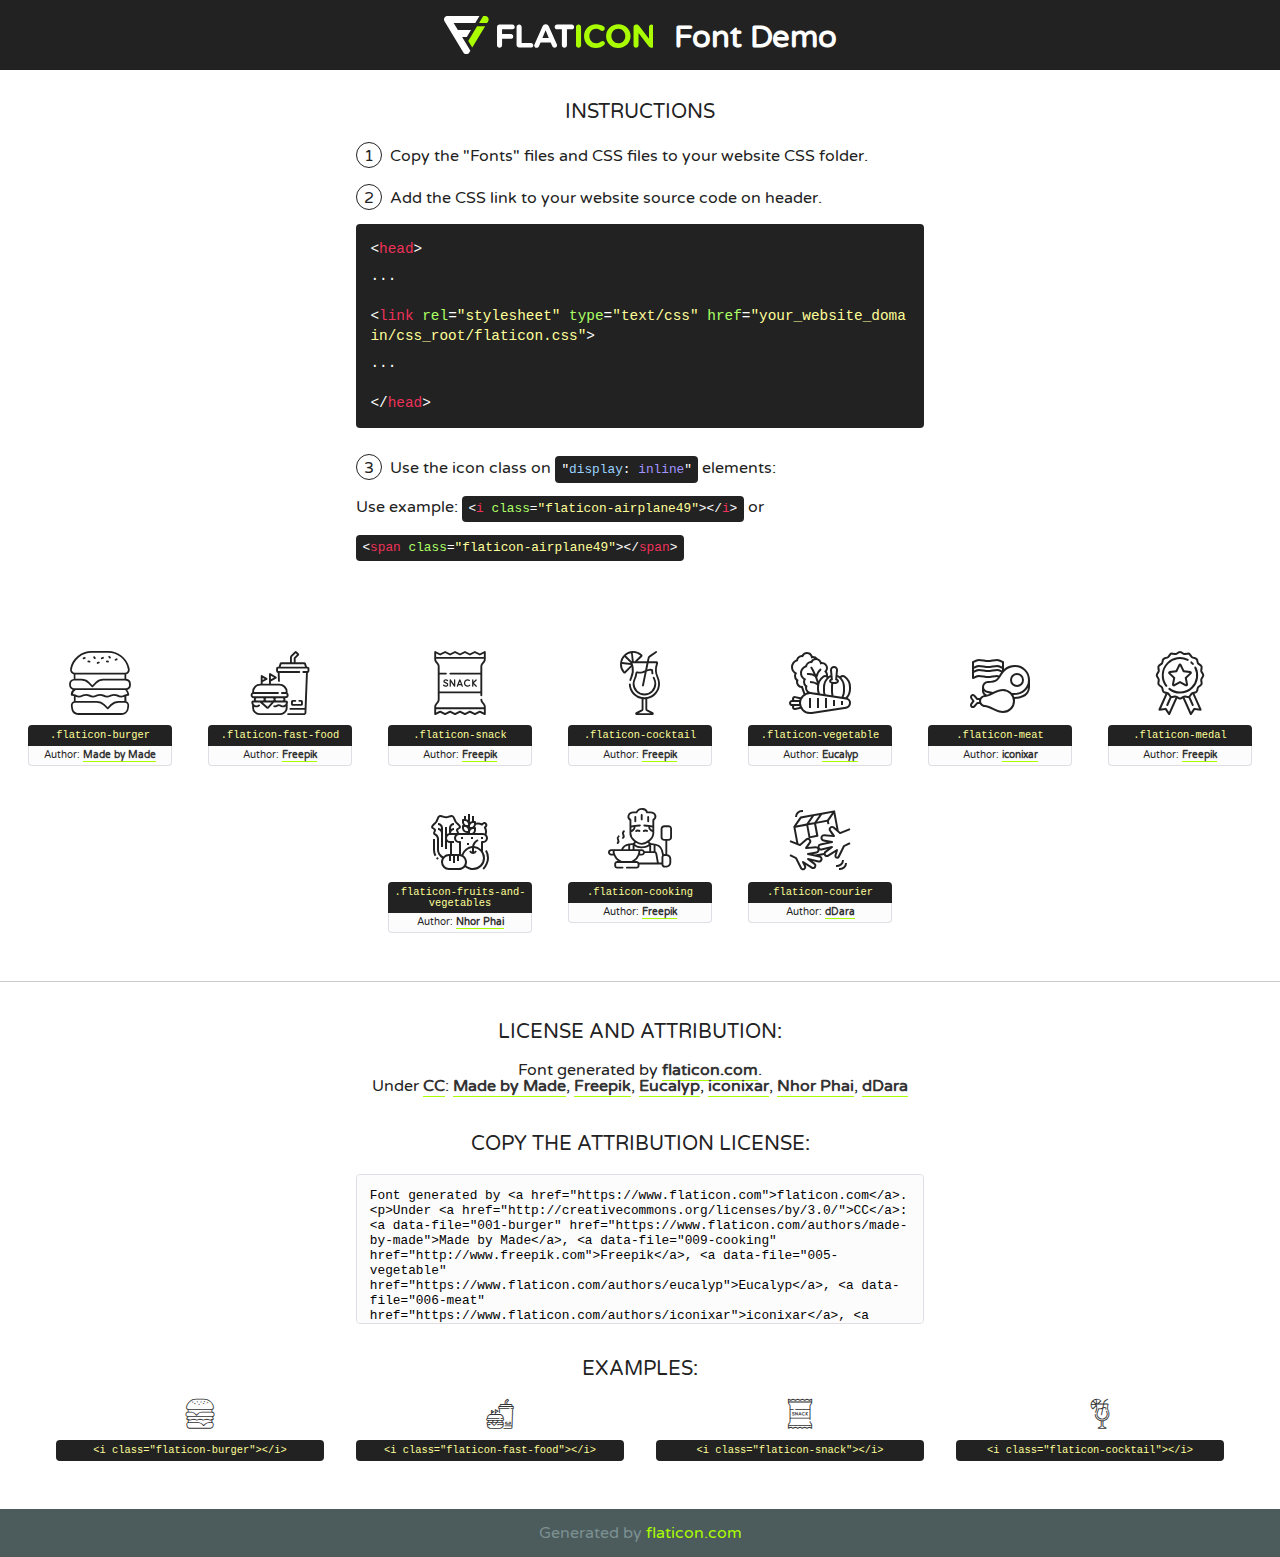
<file: mysite/static/lib/flaticon/font/flaticon.html>
<!DOCTYPE html>
<!--
  Flaticon icon font: Flaticon
  Creation date: 19/09/2020 16:59
-->
<html>
<!DOCTYPE html>
<html>

<head>
    <title>Flaticon WebFont</title>
    <link href="http://fonts.googleapis.com/css?family=Varela+Round" rel="stylesheet" type="text/css" />
    <link rel="stylesheet" type="text/css" href="flaticon.css">
    <meta charset="UTF-8">
    <style>
    html, body, div, span, applet, object, iframe,
    h1, h2, h3, h4, h5, h6, p, blockquote, pre,
    a, abbr, acronym, address, big, cite, code,
    del, dfn, em, img, ins, kbd, q, s, samp,
    small, strike, strong, sub, sup, tt, var,
    b, u, i, center,
    dl, dt, dd, ol, ul, li,
    fieldset, form, label, legend,
    table, caption, tbody, tfoot, thead, tr, th, td,
    article, aside, canvas, details, embed, 
    figure, figcaption, footer, header, hgroup, 
    menu, nav, output, ruby, section, summary,
    time, mark, audio, video {
        margin: 0;
        padding: 0;
        border: 0;
        font-size: 100%;
        font: inherit;
        vertical-align: baseline;
    }
    /* HTML5 display-role reset for older browsers */
    article, aside, details, figcaption, figure, 
    footer, header, hgroup, menu, nav, section {
        display: block;
    }
    body {
        line-height: 1;
    }
    ol, ul {
        list-style: none;
    }
    blockquote, q {
        quotes: none;
    }
    blockquote:before, blockquote:after,
    q:before, q:after {
        content: '';
        content: none;
    }
    table {
        border-collapse: collapse;
        border-spacing: 0;
    }
    body {
        font-family: 'Varela Round', Helvetica, Arial, sans-serif;
        font-size: 16px;
        color: #222;
    }
    a {
        color: #333;
        border-bottom: 1px solid #a9fd00;
        font-weight: bold;
        text-decoration: none;
    }
    * {
        -moz-box-sizing: border-box;
        -webkit-box-sizing: border-box;
        box-sizing: border-box;
        margin: 0;
        padding: 0;
    }
    [class^="flaticon-"]:before, [class*=" flaticon-"]:before, [class^="flaticon-"]:after, [class*=" flaticon-"]:after {
        font-family: Flaticon;
        font-size: 30px;
        font-style: normal;
        margin-left: 20px;
        color: #333;
    }
    .wrapper {
        max-width: 600px;
        margin: auto;
        padding: 0 1em;
    }
    .title {
        font-size: 1.25em;
        text-align: center;
        margin-bottom: 1em;
        text-transform: uppercase;
    }
    header {
        text-align: center;
        background-color: #222;
        color: #fff;
        padding: 1em;
    }
    header .logo {
        width: 210px;
        height: 38px;
        display: inline-block;
        vertical-align: middle;
        margin-right: 1em;
        border: none;
    }
    header strong {
        font-size: 1.95em;
        font-weight: bold;
        vertical-align: middle;
        margin-top: 5px;
        display: inline-block;
    }
    .demo {
        margin: 2em auto;
        line-height: 1.25em;
    }
    .demo ul li {
        margin-bottom: 1em;
    }
    .demo ul li .num {
        color: #222;
        border-radius: 20px;
        display: inline-block;
        width: 26px;
        padding: 3px;
        height: 26px;
        text-align: center;
        margin-right: 0.5em;
        border: 1px solid #222;
    }
    .demo ul li code {
        background-color: #222;
        border-radius: 4px;
        padding: 0.25em 0.5em;
        display: inline-block;
        color: #fff;
        font-family: Consolas,Monaco,Lucida Console,Liberation Mono,DejaVu Sans Mono,Bitstream Vera Sans Mono,Courier New, monospace;
        font-weight: lighter;
        margin-top: 1em;
        font-size: 0.8em;
        word-break: break-all;
    }
    .demo ul li code.big {
        padding: 1em;
        font-size: 0.9em;
    }
    .demo ul li code .red {
        color: #EF3159;
    }
    .demo ul li code .green {
        color: #ACFF65;
    }
    .demo ul li code .yellow {
        color: #FFFF99;
    }
    .demo ul li code .blue {
        color: #99D3FF;
    }
    .demo ul li code .purple {
        color: #A295FF;
    }
    .demo ul li code .dots {
        margin-top: 0.5em;
        display: block;
    }
    #glyphs {
        border-bottom: 1px solid #ccc;
        padding: 2em 0;
        text-align: center;
    }
    .glyph {
        display: inline-block;
        width: 9em;
        margin: 1em;
        text-align: center;
        vertical-align: top;
        background: #FFF;
    }
    .glyph .glyph-icon {
        padding: 10px;
        display: block;
        font-family:"Flaticon";
        font-size: 64px;
        line-height: 1;
    }
    .glyph .glyph-icon:before {
        font-size: 64px;
        color: #222;
        margin-left: 0;
    }
    .class-name {
        font-size: 0.65em;
        background-color: #222;
        color: #fff;
        border-radius: 4px 4px 0 0;
        padding: 0.5em;
        color: #FFFF99;
        font-family: Consolas,Monaco,Lucida Console,Liberation Mono,DejaVu Sans Mono,Bitstream Vera Sans Mono,Courier New, monospace;
    }
    .author-name {
        font-size: 0.6em;
        background-color: #fcfcfd;
        border: 1px solid #DEDEE4;
        border-top: 0;
        border-radius: 0 0 4px 4px;
        padding: 0.5em;
    }
    .class-name:last-child {
        font-size: 10px;
        color:#888;
    }
    .class-name:last-child a {
        font-size: 10px;
        color:#555;
    }
    .class-name:last-child a:hover {
        color:#a9fd00;
    }
    .glyph > input {
        display: block;
        width: 100px;
        margin: 5px auto;
        text-align: center;
        font-size: 12px;
        cursor: text;
    }
    .glyph > input.icon-input {
        font-family:"Flaticon";
        font-size: 16px;
        margin-bottom: 10px;
    }
    .attribution .title {
        margin-top: 2em;
    }
    .attribution textarea {
        background-color: #fcfcfd;
        padding: 1em;
        border: none;
        box-shadow: none;
        border: 1px solid #DEDEE4;
        border-radius: 4px;
        resize: none;
        width: 100%;
        height: 150px;
        font-size: 0.8em;
        font-family: Consolas,Monaco,Lucida Console,Liberation Mono,DejaVu Sans Mono,Bitstream Vera Sans Mono,Courier New, monospace;
        -webkit-appearance: none;
    }
    .iconsuse {
        margin: 2em auto;
        text-align: center;
        max-width: 1200px;
    }
    .iconsuse:after {
        content: '';
        display: table;
        clear: both;
    }
    .iconsuse .image {
        float: left;
        width: 25%;
        padding: 0 1em;
    }
    .iconsuse .image p {
        margin-bottom: 1em;
    }
    .iconsuse .image span {
        display: block;
        font-size: 0.65em;
        background-color: #222;
        color: #fff;
        border-radius: 4px;
        padding: 0.5em;
        color: #FFFF99;
        margin-top: 1em;
        font-family: Consolas,Monaco,Lucida Console,Liberation Mono,DejaVu Sans Mono,Bitstream Vera Sans Mono,Courier New, monospace;
    }
    #footer {
        text-align: center;
        background-color: #4C5B5C;
        color: #7c9192;
        padding: 1em;
    }
    #footer a {
        border: none;
        color: #a9fd00;
        font-weight: normal;
    }
    @media (max-width: 960px) {
        .iconsuse .image {
            width: 50%;
        }
    }
    @media (max-width: 560px) {
        .iconsuse .image {
            width: 100%;
        }
    }
    </style>
</head>

<body class="characters-off">

    <header>
        <a href="https://www.flaticon.com" target="_blank" class="logo">
            <svg version="1.1" xmlns="http://www.w3.org/2000/svg" xmlns:xlink="http://www.w3.org/1999/xlink" xmlns:a="http://ns.adobe.com/AdobeSVGViewerExtensions/3.0/" viewBox="0 0 560.875 102.036" enable-background="new 0 0 560.875 102.036" xml:space="preserve">
                <defs>
                </defs>
                <g>
                    <g class="letters">
                        <path fill="#ffffff" d="M141.596,29.675c0-3.777,2.985-6.767,6.764-6.767h34.438c3.426,0,6.15,2.728,6.15,6.15
                        c0,3.43-2.724,6.149-6.15,6.149h-27.674v13.091h23.719c3.429,0,6.151,2.724,6.151,6.15c0,3.43-2.723,6.149-6.151,6.149h-23.719
                        v17.574c0,3.773-2.986,6.761-6.764,6.761c-3.779,0-6.764-2.989-6.764-6.761V29.675z"></path>
                        <path fill="#ffffff" d="M193.844,29.149c0-3.781,2.985-6.767,6.764-6.767c3.776,0,6.763,2.985,6.763,6.767v42.957h25.039
                        c3.426,0,6.149,2.726,6.149,6.153c0,3.425-2.723,6.15-6.149,6.15h-31.802c-3.779,0-6.764-2.986-6.764-6.768V29.149z"></path>
                        <path fill="#ffffff" d="M241.891,75.71l21.438-48.407c1.492-3.341,4.215-5.357,7.906-5.357h0.792
                        c3.686,0,6.323,2.017,7.815,5.357l21.439,48.407c0.436,0.967,0.701,1.845,0.701,2.723c0,3.602-2.809,6.501-6.414,6.501
                        c-3.161,0-5.269-1.845-6.499-4.655l-4.132-9.661h-27.059l-4.301,10.102c-1.144,2.631-3.426,4.214-6.237,4.214
                        c-3.517,0-6.24-2.81-6.24-6.325C241.1,77.64,241.451,76.677,241.891,75.71z M279.932,58.666l-8.521-20.297l-8.526,20.297H279.932
                        z"></path>
                        <path fill="#ffffff" d="M314.864,35.387H301.86c-3.429,0-6.239-2.813-6.239-6.238c0-3.429,2.811-6.24,6.239-6.24h39.533
                        c3.426,0,6.237,2.811,6.237,6.24c0,3.425-2.811,6.238-6.237,6.238h-13.001v42.785c0,3.773-2.99,6.761-6.764,6.761
                        c-3.779,0-6.764-2.989-6.764-6.761V35.387z"></path>
                        <path fill="#A9FD00" d="M352.615,29.149c0-3.781,2.985-6.767,6.767-6.767c3.774,0,6.761,2.985,6.761,6.767v49.024
                        c0,3.773-2.987,6.761-6.761,6.761c-3.781,0-6.767-2.989-6.767-6.761V29.149z"></path>
                        <path fill="#A9FD00" d="M374.132,53.836v-0.179c0-17.481,13.178-31.801,32.065-31.801c9.22,0,15.459,2.458,20.557,6.238
                        c1.402,1.054,2.637,2.985,2.637,5.357c0,3.692-2.985,6.59-6.681,6.59c-1.845,0-3.071-0.702-4.044-1.319
                        c-3.776-2.813-7.729-4.393-12.562-4.393c-10.364,0-17.831,8.611-17.831,19.154v0.173c0,10.542,7.291,19.329,17.831,19.329
                        c5.715,0,9.492-1.756,13.359-4.834c1.049-0.874,2.458-1.491,4.039-1.491c3.429,0,6.325,2.813,6.325,6.236
                        c0,2.106-1.056,3.78-2.282,4.834c-5.539,4.834-12.036,7.733-21.878,7.733C387.572,85.464,374.132,71.493,374.132,53.836z"></path>
                        <path fill="#A9FD00" d="M433.009,53.836v-0.179c0-17.481,13.79-31.801,32.766-31.801c18.981,0,32.592,14.143,32.592,31.628v0.173
                        c0,17.483-13.785,31.807-32.769,31.807C446.625,85.464,433.009,71.32,433.009,53.836z M484.224,53.836v-0.179
                        c0-10.539-7.725-19.326-18.626-19.326c-10.893,0-18.449,8.611-18.449,19.154v0.173c0,10.542,7.73,19.329,18.626,19.329
                        C476.676,72.986,484.224,64.378,484.224,53.836z"></path>
                        <path fill="#A9FD00" d="M506.233,29.321c0-3.774,2.99-6.763,6.767-6.763h1.401c3.252,0,5.183,1.583,7.029,3.953l26.093,34.265
                        V29.059c0-3.692,2.99-6.677,6.681-6.677c3.683,0,6.671,2.985,6.671,6.677v48.934c0,3.78-2.987,6.765-6.764,6.765h-0.436
                        c-3.257,0-5.188-1.581-7.034-3.953l-27.056-35.492v32.944c0,3.687-2.985,6.676-6.678,6.676c-3.683,0-6.673-2.989-6.673-6.676
                        V29.321z"></path>
                    </g>
                    <g class="insignia">
                        <path fill="#ffffff" d="M48.372,56.137h12.517l11.156-18.537H37.186L25.688,18.539h57.825L94.668,0H9.271
                        C5.925,0,2.842,1.801,1.198,4.716c-1.644,2.907-1.593,6.482,0.134,9.343l50.38,83.501c1.678,2.781,4.689,4.476,7.938,4.476
                        c3.246,0,6.257-1.695,7.935-4.476l2.898-4.804L48.372,56.137z"></path>
                        <g class="i">
                            <path fill="#A9FD00" d="M93.575,18.539h0.031v0.004l21.652,0.004l2.705-4.488c1.727-2.861,1.778-6.436,0.133-9.343
                            C116.454,1.801,113.371,0,110.026,0h-5.294L93.575,18.539z"></path>
                            <polygon fill="#A9FD00" points="88.291,27.356 64.725,66.486 75.519,84.404 109.942,27.356"></polygon>
                        </g>
                    </g>
                </g>
            </svg>
        </a>
        <strong>Font Demo</strong>
    </header>


    <section class="demo wrapper">

        <p class="title">Instructions</p>

        <ul>
            <li>
                <span class="num">1</span>Copy the "Fonts" files and CSS files to your website CSS folder.
            </li>
            <li>
                <span class="num">2</span>Add the CSS link to your website source code on header.
                <code class="big">
                    &lt;<span class="red">head</span>&gt;
                    <br/><span class="dots">...</span>
                    <br/>&lt;<span class="red">link</span> <span class="green">rel</span>=<span class="yellow">"stylesheet"</span> <span class="green">type</span>=<span class="yellow">"text/css"</span> <span class="green">href</span>=<span class="yellow">"your_website_domain/css_root/flaticon.css"</span>&gt;
                    <br/><span class="dots">...</span>
                    <br/>&lt;/<span class="red">head</span>&gt;
                </code>
            </li>

            <li>
                <p>
                    <span class="num">3</span>Use the icon class on <code>"<span class="blue">display</span>:<span class="purple"> inline</span>"</code> elements:
                    <br />
                    Use example: <code>&lt;<span class="red">i</span> <span class="green">class</span>=<span class="yellow">&quot;flaticon-airplane49&quot;</span>&gt;&lt;/<span class="red">i</span>&gt;</code> or <code>&lt;<span class="red">span</span> <span class="green">class</span>=<span class="yellow">&quot;flaticon-airplane49&quot;</span>&gt;&lt;/<span class="red">span</span>&gt;</code>
            </li>
        </ul>

    </section>




   <section id="glyphs">          
    
      
        <div class="glyph"><div class="glyph-icon flaticon-burger"></div>
            <div class="class-name">.flaticon-burger</div>
            <div class="author-name">Author: <a data-file="001-burger" href="https://www.flaticon.com/authors/made-by-made">Made by Made</a> </div> 
        </div>        
        
        <div class="glyph"><div class="glyph-icon flaticon-fast-food"></div>
            <div class="class-name">.flaticon-fast-food</div>
            <div class="author-name">Author: <a data-file="002-fast-food" href="http://www.freepik.com">Freepik</a> </div> 
        </div>        
        
        <div class="glyph"><div class="glyph-icon flaticon-snack"></div>
            <div class="class-name">.flaticon-snack</div>
            <div class="author-name">Author: <a data-file="003-snack" href="http://www.freepik.com">Freepik</a> </div> 
        </div>        
        
        <div class="glyph"><div class="glyph-icon flaticon-cocktail"></div>
            <div class="class-name">.flaticon-cocktail</div>
            <div class="author-name">Author: <a data-file="004-cocktail" href="http://www.freepik.com">Freepik</a> </div> 
        </div>        
        
        <div class="glyph"><div class="glyph-icon flaticon-vegetable"></div>
            <div class="class-name">.flaticon-vegetable</div>
            <div class="author-name">Author: <a data-file="005-vegetable" href="https://www.flaticon.com/authors/eucalyp">Eucalyp</a> </div> 
        </div>        
        
        <div class="glyph"><div class="glyph-icon flaticon-meat"></div>
            <div class="class-name">.flaticon-meat</div>
            <div class="author-name">Author: <a data-file="006-meat" href="https://www.flaticon.com/authors/iconixar">iconixar</a> </div> 
        </div>        
        
        <div class="glyph"><div class="glyph-icon flaticon-medal"></div>
            <div class="class-name">.flaticon-medal</div>
            <div class="author-name">Author: <a data-file="007-medal" href="http://www.freepik.com">Freepik</a> </div> 
        </div>        
        
        <div class="glyph"><div class="glyph-icon flaticon-fruits-and-vegetables"></div>
            <div class="class-name">.flaticon-fruits-and-vegetables</div>
            <div class="author-name">Author: <a data-file="008-fruits-and-vegetables" href="https://www.flaticon.com/authors/nhor-phai">Nhor Phai</a> </div> 
        </div>        
        
        <div class="glyph"><div class="glyph-icon flaticon-cooking"></div>
            <div class="class-name">.flaticon-cooking</div>
            <div class="author-name">Author: <a data-file="009-cooking" href="http://www.freepik.com">Freepik</a> </div> 
        </div>        
        
        <div class="glyph"><div class="glyph-icon flaticon-courier"></div>
            <div class="class-name">.flaticon-courier</div>
            <div class="author-name">Author: <a data-file="010-courier" href="https://www.flaticon.com/authors/ddara">dDara</a> </div> 
        </div>        
        

    </section>



    <section class="attribution wrapper"   style="text-align:center;">

      <div class="title">License and attribution:</div><div class="attrDiv">Font generated by <a href="https://www.flaticon.com">flaticon.com</a>. <div><p>Under <a href="http://creativecommons.org/licenses/by/3.0/">CC</a>: <a data-file="001-burger" href="https://www.flaticon.com/authors/made-by-made">Made by Made</a>, <a data-file="009-cooking" href="http://www.freepik.com">Freepik</a>, <a data-file="005-vegetable" href="https://www.flaticon.com/authors/eucalyp">Eucalyp</a>, <a data-file="006-meat" href="https://www.flaticon.com/authors/iconixar">iconixar</a>, <a data-file="008-fruits-and-vegetables" href="https://www.flaticon.com/authors/nhor-phai">Nhor Phai</a>, <a data-file="010-courier" href="https://www.flaticon.com/authors/ddara">dDara</a></p>  </div>
      </div>
      <div class="title">Copy the Attribution License:</div>

    <textarea onclick="this.focus();this.select();">Font generated by &lt;a href=&quot;https://www.flaticon.com&quot;&gt;flaticon.com&lt;/a&gt;. <p>Under <a href="http://creativecommons.org/licenses/by/3.0/">CC</a>: <a data-file="001-burger" href="https://www.flaticon.com/authors/made-by-made">Made by Made</a>, <a data-file="009-cooking" href="http://www.freepik.com">Freepik</a>, <a data-file="005-vegetable" href="https://www.flaticon.com/authors/eucalyp">Eucalyp</a>, <a data-file="006-meat" href="https://www.flaticon.com/authors/iconixar">iconixar</a>, <a data-file="008-fruits-and-vegetables" href="https://www.flaticon.com/authors/nhor-phai">Nhor Phai</a>, <a data-file="010-courier" href="https://www.flaticon.com/authors/ddara">dDara</a></p>  
     </textarea>

    </section>

    <section class="iconsuse">

          <div class="title">Examples:</div>            
             
            <div class="image">
                <p>
                    <i class="glyph-icon flaticon-burger"></i> 
                    <span>&lt;i class=&quot;flaticon-burger&quot;&gt;&lt;/i&gt;</span>
                </p>
            </div>
            
            <div class="image">
                <p>
                    <i class="glyph-icon flaticon-fast-food"></i> 
                    <span>&lt;i class=&quot;flaticon-fast-food&quot;&gt;&lt;/i&gt;</span>
                </p>
            </div>
            
            <div class="image">
                <p>
                    <i class="glyph-icon flaticon-snack"></i> 
                    <span>&lt;i class=&quot;flaticon-snack&quot;&gt;&lt;/i&gt;</span>
                </p>
            </div>
            
            <div class="image">
                <p>
                    <i class="glyph-icon flaticon-cocktail"></i> 
                    <span>&lt;i class=&quot;flaticon-cocktail&quot;&gt;&lt;/i&gt;</span>
                </p>
            </div>
                       
        </div>
                            
    </section>

<div id="footer">
    <div>Generated by <a href="https://www.flaticon.com">flaticon.com</a>
    </div>
</div>



</body>
</html>
</file>
<file: mysite/static/lib/flaticon/font/flaticon.css>
/*
  	Flaticon icon font: Flaticon
  	Creation date: 19/09/2020 16:59
  	*/

@font-face {
  font-family: "Flaticon";
  src: url("./Flaticon.eot");
  src: url("./Flaticon.eot?#iefix") format("embedded-opentype"),
       url("./Flaticon.woff2") format("woff2"),
       url("./Flaticon.woff") format("woff"),
       url("./Flaticon.ttf") format("truetype"),
       url("./Flaticon.svg#Flaticon") format("svg");
  font-weight: normal;
  font-style: normal;
}

@media screen and (-webkit-min-device-pixel-ratio:0) {
  @font-face {
    font-family: "Flaticon";
    src: url("./Flaticon.svg#Flaticon") format("svg");
  }
}

[class^="flaticon-"]:before, [class*=" flaticon-"]:before,
[class^="flaticon-"]:after, [class*=" flaticon-"]:after {   
  font-family: Flaticon;
        font-size: 20px;
font-style: normal;
margin-left: 20px;
}

.flaticon-burger:before { content: "\f100"; }
.flaticon-fast-food:before { content: "\f101"; }
.flaticon-snack:before { content: "\f102"; }
.flaticon-cocktail:before { content: "\f103"; }
.flaticon-vegetable:before { content: "\f104"; }
.flaticon-meat:before { content: "\f105"; }
.flaticon-medal:before { content: "\f106"; }
.flaticon-fruits-and-vegetables:before { content: "\f107"; }
.flaticon-cooking:before { content: "\f108"; }
.flaticon-courier:before { content: "\f109"; }
</file>
